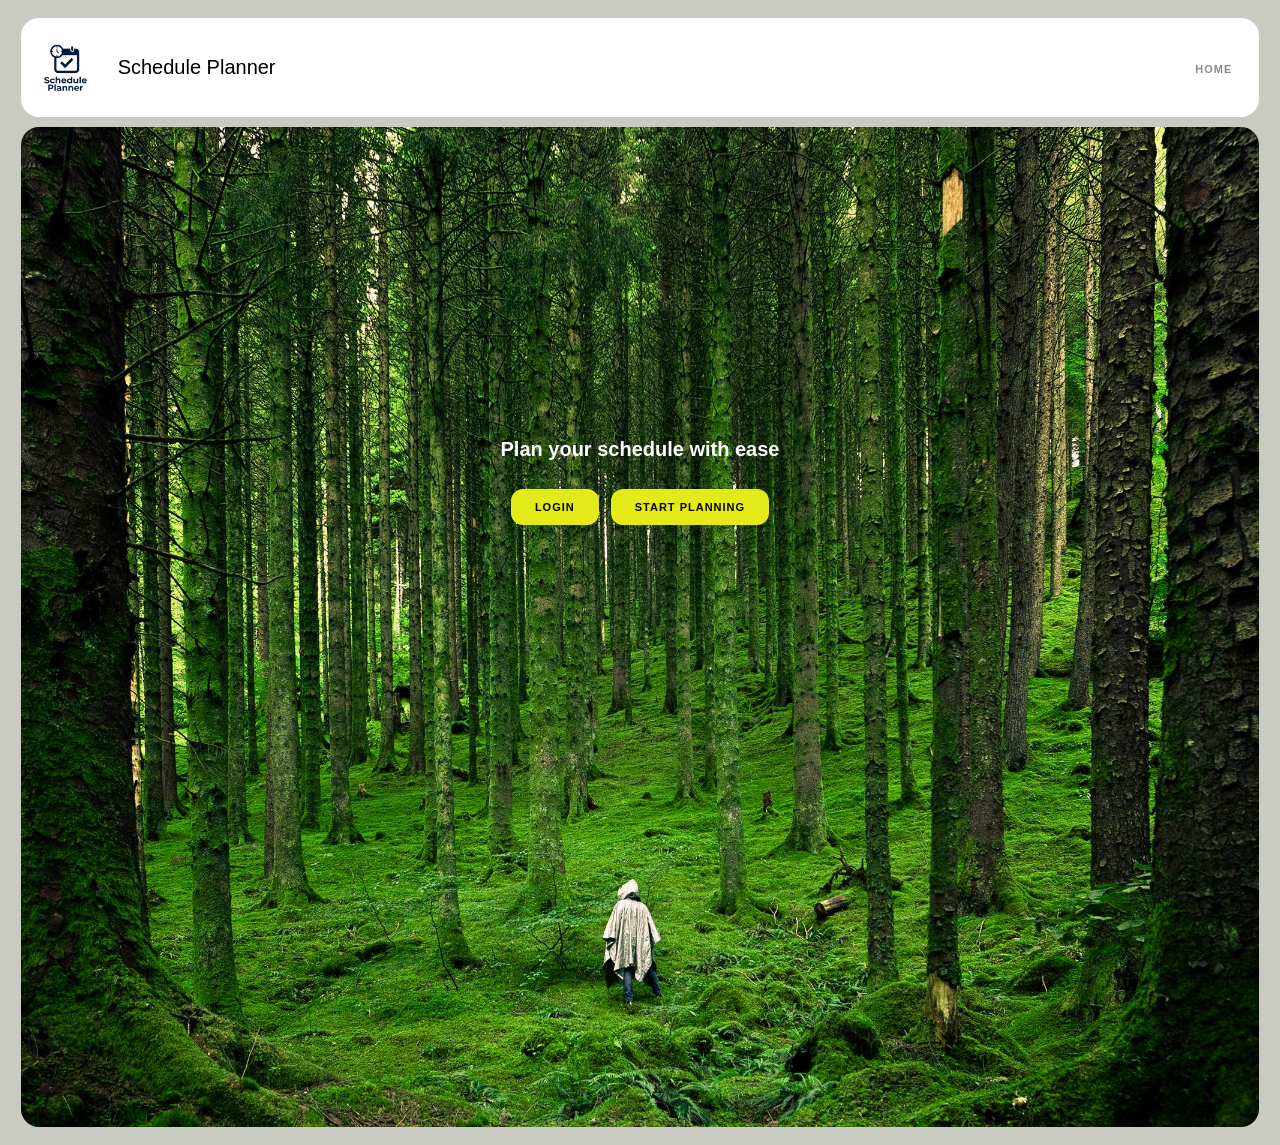
<file: index.html>
<!DOCTYPE html>
<html lang="en">
<head>
    <meta charset="UTF-8">
    <meta name="viewport" content="width=device-width, initial-scale=1.0">
    <title>Schedule Planner</title>
    <link rel="stylesheet" href="src/css/home.css">
</head>
<body>
    <header class = 'page-header'>
        <div class="logo">
            <span class="logo-icon"></span>
            <span class="logo-text">Schedule Planner</span>
        </div>

        <nav class="top-links">
        <a href="/index.html" class="home-button" name="home">HOME</a>
        
        </nav>
    </header>

    <div class = "Main">   
        <div class = "Text">
            <h1 class = "title">Plan your schedule with ease</h1>
        </div>
        <nav class="nav-links">
        <a href="src/pages/login.html" class="login-button" name="login">LOGIN</a>
        <a href='src/pages/signup.html' class="signup-button" name="signup">START PLANNING</a>
        </nav>
    </div> 
    
</body>
</html>
</file>
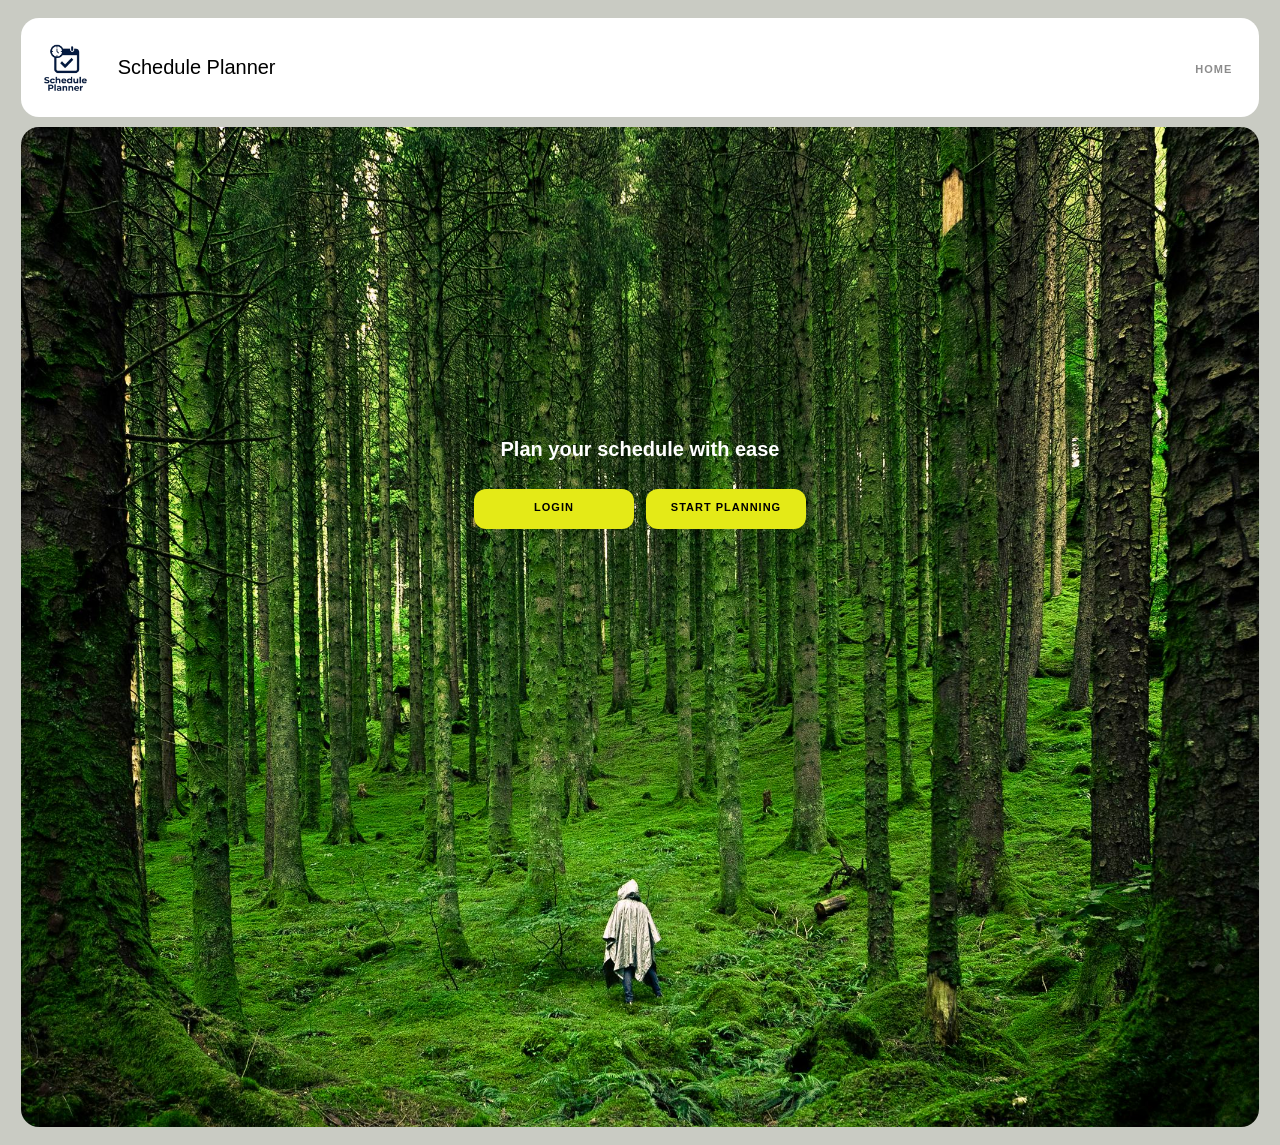
<file: public/index.html>
<!DOCTYPE html>
<html lang="en">
<head>
    <meta charset="UTF-8">
    <meta name="viewport" content="width=device-width, initial-scale=1.0">
    <title>Schedule Planner</title>
    <link rel="stylesheet" href="/public/css/styles.css">
</head>
<body>
    <header class = 'page-header'>
        <div class="logo">
            <span class="logo-icon"></span>
            <span class="logo-text">Schedule Planner</span>
        </div>

        <nav class="top-links">
        <a href="/public/index.html" class="home-button" name="home">HOME</a>
        
        </nav>
    </header>

    <div class = "Main">   
        <div class = "Text">
            <h1 class = "title">Plan your schedule with ease</h1>
        </div>
        <nav class="start-btns">
        <a href="/public/pages/login.html" class="start-btn" name="login">LOGIN</a>
        <a href='/public/pages/signup.html' class="start-btn" name="signup">START PLANNING</a>
        </nav>
    </div> 
    
</body>
</html>
</file>
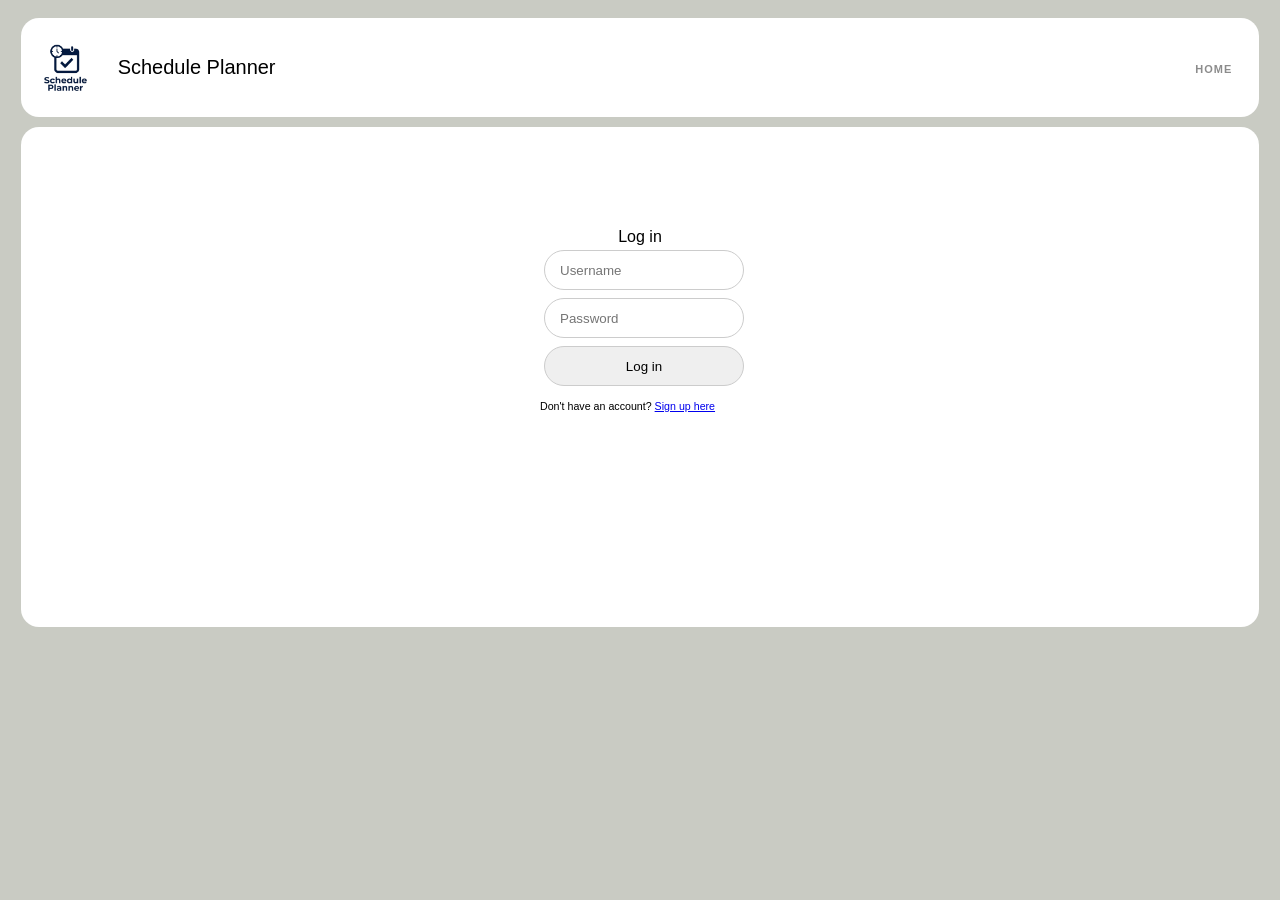
<file: public/pages/login.html>
<!DOCTYPE html>
<html lang="en">
<head>
    <meta charset="UTF-8">
    <meta name="viewport" content="width=device-width, initial-scale=1.0">
    <title>Login</title>
    <link rel="stylesheet" href="/public/css/styles.css">
</head>
<body>
    <header class = 'page-header'>
        <div class="logo">
            <span class="logo-icon"></span>
            <span class="logo-text">Schedule Planner</span>
        </div>
        <nav class="top-links">
            <a href="/public/index.html" class="home-button" name="home">HOME</a>
        </nav>
    </header>


        <!-- Text on Right middle-->
        <div class = "form-container">
            
                <p>Log in</p>
        
            <!-- Login -->
                <form id = "login-form">
                    <div class = "form-group">
                        <input  type = "text" class = "form-input" name = "username" id="username-input"  placeholder="Username">
                    </div>
                    <div class = "form-group">
                        <input  type = "password" class = "form-input" name = "password" id="password-input" placeholder="Password">
                    </div>
                    <div class = "form-group">
                    <button class = "signup-button" type="submit">Log in</button>
                    </div>
                    <p id = "error-message" class = "error-message"></p>
                    <p class = "login-link" id = "login-link">Don't have an account? <a href="/public/pages/signup.html">Sign up here</a></p>
                </form>
            
        </div>     

    <script src="/public/js/login-form.js" defer></script>
</body>
</html>
</file>
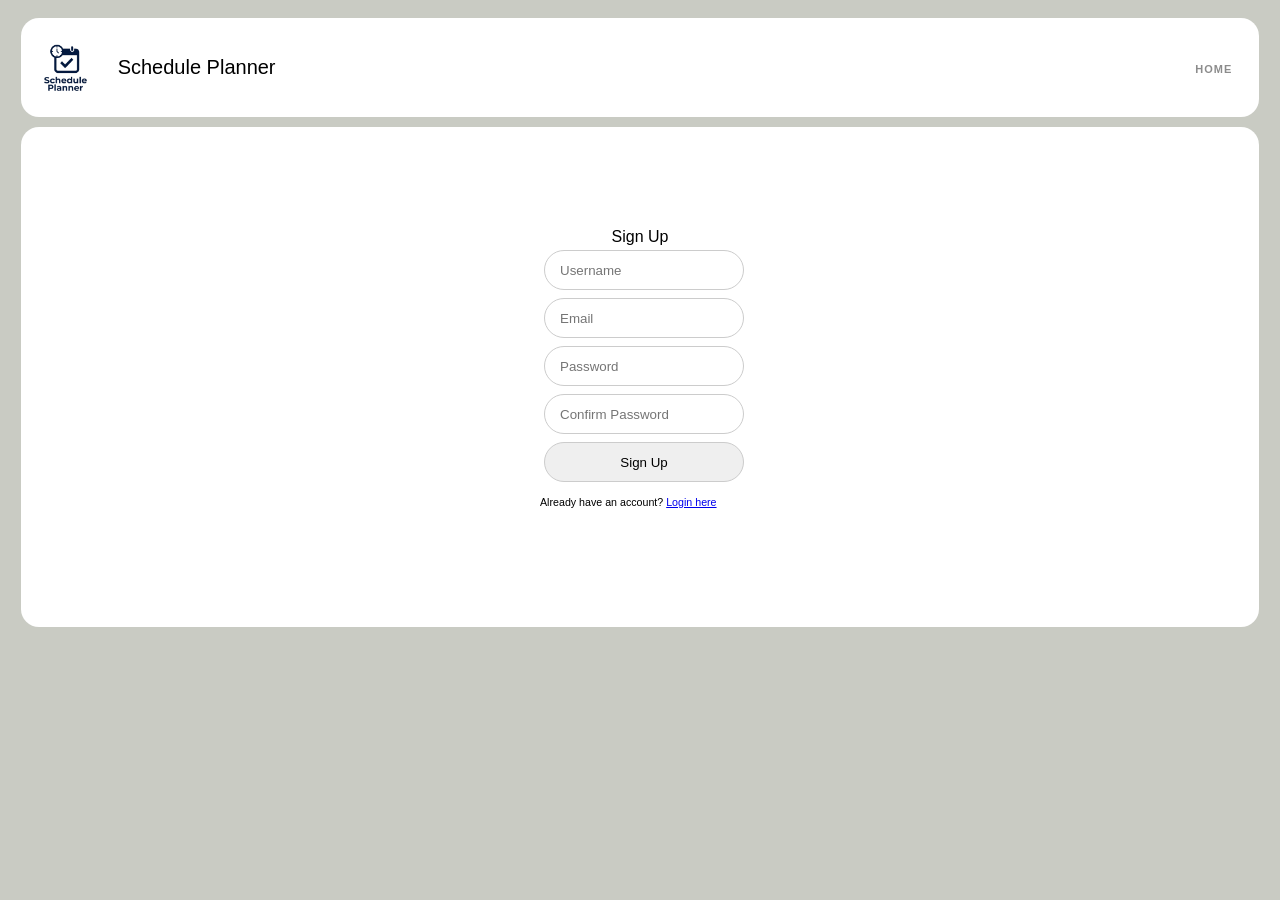
<file: public/pages/signup.html>
<!DOCTYPE html>
<html lang="en">
<head>
    <meta charset="UTF-8">
    <meta name="viewport" content="width=device-width, initial-scale=1.0">
    <title>Sign up</title>
    <link rel="stylesheet" href="/public/css/styles.css">
</head>
<body>
    <header class = 'page-header'>
        <div class="logo">
            <span class="logo-icon"></span>
            <span class="logo-text">Schedule Planner</span>
        </div>
        <nav class="top-links">
            <a href="/public/index.html" class="home-button" name="home">HOME</a>
        </nav>
    </header>


        <!-- Text on Right middle-->
        <div class = "form-container">
            
                <p>Sign Up</p>
        
            <!-- Sign up -->
                <form id = "signup-form">
                    <div class = "form-group">
                        <input  type = "text" class = "form-input" name = "username" id="username-input"  placeholder="Username">
                    </div>
                    <div class = "form-group">
                        <input  type = "email" class = "form-input" name = "email" id="email-input" placeholder="Email">
                    </div>
                    <div class = "form-group">
                        <input  type = "password" class = "form-input" name = "password" id="password-input" placeholder="Password">
                    </div>
                    <div class = "form-group">
                        <input  type = "password" class = "form-input" name = "confirm_password" id="confirm-password-input" placeholder="Confirm Password">
                    </div>
                    <div class = "form-group">
                    <button class = "signup-button" type="submit">Sign Up</button>
                    </div>
                    <p id = "error-message" class = "error-message"></p>
                    <p class = "login-link" id = "login-link">Already have an account? <a href="/public/pages/login.html">Login here</a></p>
                </form>
            
        </div>     

    <script src="/public/js/signup-form.js" defer></script>
</body>
</html>
</file>
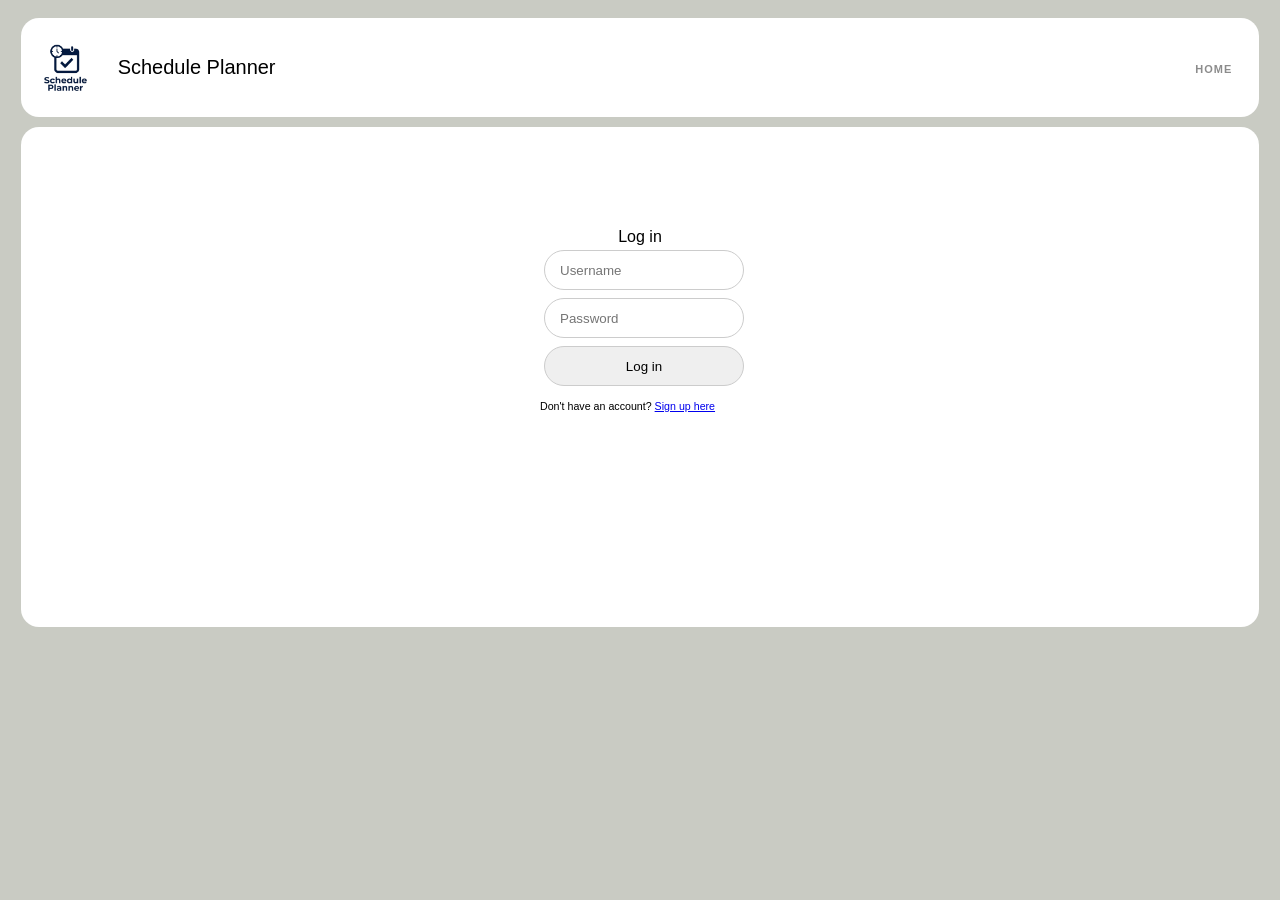
<file: src/pages/login.html>
<!DOCTYPE html>
<html lang="en">
<head>
    <meta charset="UTF-8">
    <meta name="viewport" content="width=device-width, initial-scale=1.0">
    <title>Sign up</title>
    <link rel="stylesheet" href="/src/css/home.css">
    <link rel="stylesheet" href="/src/css/form.css">
</head>
<body>
    <header class = 'page-header'>
        <div class="logo">
            <span class="logo-icon"></span>
            <span class="logo-text">Schedule Planner</span>
        </div>
        <nav class="top-links">
            <a href="/index.html" class="home-button" name="home">HOME</a>
        </nav>
    </header>


        <!-- Text on Right middle-->
        <div class = "form-container">
            
                <p>Log in</p>
        
            <!-- Login -->
                <form id = "login-form" method="POST">
                    <div class = "form-group">
                        <input  type = "text" class = "form-input" name = "username" id="username-input"  placeholder="Username">
                    </div>
                    <div class = "form-group">
                        <input  type = "password" class = "form-input" name = "password" id="password-input" placeholder="Password">
                    </div>
                    <div class = "form-group">
                    <button class = "signup-button" type="submit">Log in</button>
                    </div>
                    <p id = "error-message" class = "error-message"></p>
                    <p class = "login-link" id = "login-link">Don't have an account? <a href="/src/pages/signup.html">Sign up here</a></p>
                </form>
            
        </div>     

    <script src="/src/js/login-form.js" defer></script>
</body>
</html>
</file>
<file: src/css/home.css>
:root{
    --primary-color: #000000;
    --secondary-color: #ffffff;
    --background-color: #C9CBC3;
    --text-color: #000000;
    --secondary-text-color: #F1F1E6;
}
* {
  margin: 0;
  padding: 0;
  box-sizing: border-box;
}

body{
    background-color: var(--background-color);
    font-family: 'Inter', sans-serif;
    padding: 8px;
}
.page-header{
    background: var(--secondary-color);
    border-radius: 18px;
    padding: 12px 22px;
    display: flex;
    align-items: center;
    justify-content: space-between;
    max-width: 98%;
    margin: 10px auto;
}
.top-links a {
    text-decoration: none;
    color: #8c8c8c;
    font-size: 11px;
    letter-spacing: 1px;
    font-weight: 600;    
    margin-right: 5px;
}

.nav-links{
    display: flex;
    margin-top: 8px;
    gap: 12px;
}
.nav-links a {
    text-decoration: none;
    background: #e4ea17;
    color: var(--text-color);
    padding: 12px 24px;
    border-radius: 12px;
    font-size: 11px;
    font-weight: 700;
    letter-spacing: 1px;
}
.logo{
    display: flex;
    align-items: center;
}
.logo-text {
  font-size: 20px;
}
.logo-icon{
    width: 75px;
    height: 75px;
    background-image: url(../../public/icons/logo.png);
    background-size: cover;
    margin-left: -15px;
    margin-right: 15px;
}

.Main{
    background-image: url(../../public/images/forest.jpg);
    background-size: cover;
    background-position: center;
    border-radius: 18px;
    padding: 12px 22px;
    display: flex;
    flex-direction: column;
    align-items: center;
    width: 98%;
    height: 1000px;
    margin: 10px auto;
    ;
}
.Text{
    text-align: center;
    color : var(--secondary-color);
    width : 50%;
    margin-top: 25%;
    position: relative;
}
.Text:before{
    content: "";
    position: absolute;
    inset: 0;
}
.title{
    font-family: 'Inter', sans-serif;
    font-size: 20px;
    margin-bottom: 20px;
    font-weight: 600;
    position: relative;
    z-index: 1;
}
.description{
    position: relative;
    z-index: 1;
    font-size: 14px;
    line-height: 1.5;
}
/* Responsive Design --- Need to change and clean up */
@media (max-width: 768px) {
    header{
        flex-direction: column;
        gap: 10px;
    }
    .base{
        flex-direction: column;
    }
}
</file>
<file: public/css/styles.css>
:root{
    --primary-color: #000000;
    --secondary-color: #ffffff;
    --background-color: #C9CBC3;
    --text-color: #000000;
    --secondary-text-color: #F1F1E6;
}
* {
  margin: 0;
  padding: 0;
  box-sizing: border-box;
}

body{
    background-color: var(--background-color);
    font-family: 'Inter', sans-serif;
    padding: 8px;
}
.page-header{
    background: var(--secondary-color);
    border-radius: 18px;
    padding: 12px 22px;
    display: flex;
    align-items: center;
    justify-content: space-between;
    max-width: 98%;
    margin: 10px auto;
}
.top-links a {
    text-decoration: none;
    color: #8c8c8c;
    font-size: 11px;
    letter-spacing: 1px;
    font-weight: 600;    
    margin-right: 5px;
}

.nav-links{
    display: flex;
    margin-top: 8px;
    gap: 12px;
}
.nav-links a {
    text-decoration: none;
    background: #e4ea17;
    color: var(--text-color);
    padding: 12px 24px;
    border-radius: 12px;
    font-size: 11px;
    font-weight: 700;
    letter-spacing: 1px;
}

.start-btns{
    display: flex;
    margin-top: 8px;
    gap: 12px;
}

.start-btn{
    text-decoration: none;
    background: #e4ea17;
    color: var(--text-color);
    padding: 12px 24px;
    border-radius: 12px;
    font-size: 11px;
    font-weight: 700;
    letter-spacing: 1px; 
    text-align: center;   
    width: 160px;
    height: 40px;
}


.logo{
    display: flex;
    align-items: center;
}
.logo-text {
  font-size: 20px;
}
.logo-icon{
    width: 75px;
    height: 75px;
    background-image: url(../../public/icons/logo.png);
    background-size: cover;
    margin-left: -15px;
    margin-right: 15px;
}

.Main{
    background-image: url(../../public/images/forest.jpg);
    background-size: cover;
    background-position: center;
    border-radius: 18px;
    padding: 12px 22px;
    display: flex;
    flex-direction: column;
    align-items: center;
    width: 98%;
    height: 1000px;
    margin: 10px auto;
}
.Text{
    text-align: center;
    color : var(--secondary-color);
    width : 50%;
    margin-top: 25%;
    position: relative;
}
.Text:before{
    content: "";
    position: absolute;
    inset: 0;
}
.title{
    font-family: 'Inter', sans-serif;
    font-size: 20px;
    margin-bottom: 20px;
    font-weight: 600;
    position: relative;
    z-index: 1;
}
.description{
    position: relative;
    z-index: 1;
    font-size: 14px;
    line-height: 1.5;
}

.form-container{
    background: var(--secondary-color);
    border-radius: 18px;
    padding: 12px 22px;
    display: flex;
    flex-direction: column;
    align-items: center;
    max-width: 98%;
    height: 500px;
    margin: 10px auto;
    padding-top: 8%;
}
.form-input{
    border-radius: 50px;
    height: 40px;
    width: 200px;
    padding: 0 15px;
    border: 1px solid #ccc;
}

.signup-button{
    font-family: 'Montserrat', sans-serif;
    border-radius: 20px;
    height: 40px;
    width: 200px;
    padding: 0 15px;
    border: 1px solid #ccc;
    align-items: right;    
}
.form-group{
    padding: 2%;
}
.login-link{
    font-family: 'Montserrat', sans-serif;
    font-size: 8pt;
    color: var(--text-color);
    margin-top: 10px;
}
.error-message{
    font-family: 'Montserrat', sans-serif;
    font-size: 8pt;
    color: red;
    margin-top: 10px;
    text-align: center;
    display: none;
}

.calendar-header{
    background: var(--secondary-color);
    border-radius: 18px;
    padding: 12px 22px;
    display: flex;
    flex-direction: row;
    justify-content: space-between;
    align-items: center;
    width: 98%;
    margin: 0px auto;
}

.date-header{
    display: flex;
    flex-direction: row;
}

.m{
    margin-right: 10px;
    padding-top: 1%;
}
.y{
    margin-right: 20px;
    padding-top: 1%;
}
.pr{
    margin-right: 5px;
    background: none;
    border: none;
    cursor: pointer; 
}

.nxt{
    margin-right: 10px;
    background: none;
    border: none;
    cursor: pointer;    
}

.view{
    display: flex;
    flex-direction: row;
}

.view-type{
    margin-right: 70px;
}
.view-message{
    text-decoration: none;
    font-size: 14pt;
    font-weight: 300;
    letter-spacing: 1px;
}

/* ── Main Layout ── */
.main-layout {
    display: flex;
    
    width: 98%;
    height: 1000px;
    margin: 10px auto;
    
}

/* ── Sidebar ── */
.sidebar {
    background: #ffffff;
    border-radius: 18px 0px 0px 18px;
    width: 15%;
    display: flex;
    flex-direction: column;
    gap: 8px;
}

.sidebar-btn{
    padding-top: 5%;
    display: flex;
    flex-direction: column;
    align-items: center;
    width: 100%;
}

.add-type-btn {
    background: #e4ea17;
    color: #000000;
    border: none;
    border-radius: 15%;
    padding: 10px 8px;
    font-size: 11px;
    font-weight: 700;
    letter-spacing: 0.5px;
    cursor: pointer;
    width: 58%;
    transition: opacity 0.2s ease;
}

.add-type-btn:hover {
    opacity: 0.85;
}

.event-types-list {
    display: flex;
    flex-direction: column;
    justify-content: space-between;
    gap: 6px;
    margin-left: 2%;
    overflow-y: auto;
}

.event-type-item{
    display: flex;
    align-items: center;
    justify-content: space-between;
    gap: 8px;
    width: 95%;
    padding: 8px 10px;
    border: none;
    border-radius: 10px;
    background: #f5f5f5;
    font-size: 12px;
    font-weight: 500;
    cursor: pointer;
    text-align: left;
    marker: none;
    transition: background 0.2s ease;
}

.event-type-color-dot {
    width: 12px;
    height: 12px;
    border-radius: 50%;
    flex-shrink: 0;
    
}

/* ── Calendar ── */
.calendar {
    
    background-color: #ffffff;
    background-position: center;
    border-radius: 0% 2% 2% 0%;
    border-color: var(--background-color);
    width: 85%;
    border-collapse: collapse;

}

/* ── Calendar Header ── */
.calendar th{
    border: 1px solid var(--background-color);
    font-weight: 400;
    font-size: 14px;
    color: #6b7280;
    padding: 10px 0;
    text-align: center;
    letter-spacing: 0.5px;    
}

/* ── Calendar Body ── */
.calendar td{
    font-family: 'Inter', sans-serif;
    border: 1px solid #d7d4d4;
    vertical-align: top;
    height: 16.67%;
    width: 14.28%;
    padding: 6px 8px;
}

.date{
    display: flex;
    flex-direction: column;
    max-height: 147.19px;
}

.date-cell{
    display: flex;
    justify-content: space-between; 
}

.day {
    padding-top: 0%;
    font-size: 14px;
    font-weight: bold;
    align-items: center;
    justify-content: center;
    display: flex;
    width: 28px;
    height: 28px;
}

.add-event-btn{
    background-color: #2f2f2f;
    color: white;
    width: 24px;
    height: 24px;
    border: none;
    border-radius: 50%;
    margin-top: 2px;
    padding-left: 8px;
    font-size: 14px;
    display: flex;
    align-items: center;
    cursor: pointer;
    transition: all 0.2s ease;     
}

.add-event-btn .plus {
    font-weight: bold;
    font-size: 14px;
}

.event-list {
    list-style: none;
    overflow-y: auto;
}

.event-item {
  border-radius: 8px;
  border: 1.5px solid #e0e0e0;
  background-color: #ffffff;
  color: #333333;
  font-size: 14px;
  font-weight: 500;
  margin: 1px 3px !important;
  cursor: pointer;
  user-select: none;
  transition: background-color 0.15s ease, border-color 0.15s ease, box-shadow 0.15s ease;
}

.today{
    background-color: black;
    color: white;
    border-radius: 50%;
}

/*── Event Forms ──*/
.overlay {
    display: none;
    position: fixed;
    top: 0;
    left: 0;
    width: 100%;
    height: 100%;
    background: rgba(0, 0, 0, 0.5);
    z-index: 99;
}

.event-form {
    display: none;
    flex-direction: column;
    position: fixed;
    top: 50%;
    left: 50%;
    transform: translate(-50%, -50%);
    background: white;
    padding: 24px;
    border-radius: 12px;
    width: 320px;
    z-index: 100;
    box-shadow: 0 4px 20px rgba(0, 0, 0, 0.15);
}

.start-time-label {
    display: flex;
    justify-content: space-between;
    margin-top: 10px;
}

.event-form h3 {
    margin: 0 0 16px;
    font-size: 16px;
    font-weight: 500;
}

.event-form label {
    display: block;
    font-size: 13px;
    color: #888;
    margin: 10px 0 4px;
}

.event-form input,
.event-form select {
    width: 100%;
    padding: 8px;
    border: 1px solid #e0e0e0;
    border-radius: 6px;
    font-size: 14px;
    box-sizing: border-box;
}

.form-buttons {
    display: flex;
    gap: 8px;
    margin-top: 16px;
}

.form-buttons button {
    flex: 1;
    padding: 8px;
    border-radius: 6px;
    border: 1px solid #e0e0e0;
    cursor: pointer;
    font-size: 14px;
}

.event-item {
    display: flex;
    justify-content: space-between;
    align-items: center;
    padding: 6px 10px;
    margin: 4px 0;
    border-radius: 6px;
    border: none;
    font-size: 11px;
    font-weight: 600;
    color: white;
    transition: all 0.2s ease;
}
.event-item:hover{
    cursor: pointer;
    opacity: 0.85;
}

#save-btn {
    background: #1a73e8;
    color: white;
    border: none;
}

#save-btn:hover {
    background: #1558b0;
}

/* ── Event Type color input styling ── */
input[type="color"] {
    width: 100%;
    height: 40px;
    padding: 2px;
    border: 1px solid #e0e0e0;
    border-radius: 6px;
    cursor: pointer;
    background: none;
}

/* ── Delete button styling ── */
#edit-type-delete-btn {
    background: #e53935;
    color: white;
    border: none;
}

#edit-type-delete-btn:hover {
    background: #c62828;
}

/* =============================================
   RESPONSIVE
   ============================================= */

/* ── Tablet (max 900px) ── */
@media (max-width: 900px) {

    .page-header {
        padding: 10px 16px;
    }

    .logo-icon {
        width: 55px;
        height: 55px;
    }

    .logo-text {
        font-size: 17px;
    }

    .calendar-header {
        flex-direction: row;
        align-items: flex-start;
        gap: 10px;
        padding: 12px 16px;
    }

    .view {
        width: 100%;
        margin-left: 20%;
        justify-content: space-between;
        align-items: center;
    }

    .view-type {
        margin-right: 0;
    }

    .calendar {
        height: 550px;
        max-height: 550px;
        margin: 0;
    }

    .calendar td {
        height: 80px;
        padding: 4px 6px;
        font-size: 12px;
    }

    .main-layout {
        flex-direction: row;
    }

    .sidebar {
        width: 150px;
        height: 550px;
        min-width: unset;
        flex-direction: column;
        flex-wrap: wrap;
        padding: 12px;
        gap: 6px;
    }

    .add-type-btn {
        width: auto;
        height: 36px;
        padding: 8px 14px;
    }

    .event-types-list {
        flex-direction: row;
        flex-wrap: wrap;
        margin-top: 0;
    }

    .event-type-btn {
        width: auto;
        padding: 6px 10px;
    }
}

/* ── Mobile (max 600px) ── */
@media (max-width: 600px) {
    /*Calendar Header*/
    .date-header{
        margin-top: 6px;
        align-items: center;
    }

    .m, .y{
        font-size: 10pt;
    }

    .view{
        margin: 0px;
        height: 40px;
    }

    .view-type{
        display: flex;
        flex-direction: column;
        align-items: center;
        margin-right: 0px;
        gap: 3px;
    }

    .view-type label{
        font-size: 8pt;
    }

    .view-select{
        width: 50px;
        height: 20px;
        font-size: 8pt;
    }

    .view-message{
        font-size: 8pt;
    }

    /*Main layout*/
    .main-layout{
        height: 600px; 
    }
    /*SideBar*/
    .sidebar{
        height: 100%
    }
    .add-type-btn{
        font-size: 6pt;
    }
    .event-type-item{
        font-size: 7pt;
    }
    /*Calendar*/
    .calendar{
        height: 600px;
    }

    

    .calendar th{
        font-size: 8pt;
    }

    .date{
        height: 88.21px;
        max-height: 88.21px;
        max-width: 49.06px;
    }

    .day{
        font-size: 8pt;
        width:14px;
        height:14px;     

    }

    .add-event-btn{
        width:14px;
        height:14px;
        padding-left: 4px;
    }

    .add-event-btn .plus{
        font-size: 8pt;
    }

    .event-list{
        display: flex;
        flex-direction: column;
        justify-content: flex-start;
    }

    .event-item{
        font-size: 6pt;
    }


}
</file>
<file: src/css/form.css>
.form-container{
    background: var(--secondary-color);
    border-radius: 18px;
    padding: 12px 22px;
    display: flex;
    flex-direction: column;
    align-items: center;
    max-width: 98%;
    height: 500px;
    margin: 10px auto;
    padding-top: 8%;
}
.form-input{
    border-radius: 50px; /* Adjust based on height */
    height: 40px;
    width: 200px;
    padding: 0 15px; /* Padding for text inside */
    border: 1px solid #ccc;
}
.signup-button{
    font-family: 'Montserrat', sans-serif;
    border-radius: 20px; /* Adjust based on height */
    height: 40px;
    width: 200px;
    padding: 0 15px; /* Padding for text inside */
    border: 1px solid #ccc;
    align-items: right;    
}
.form-group{
    padding: 2%;
}
.login-link{
    font-family: 'Montserrat', sans-serif;
    font-size: 8pt;
    color: var(--text-color);
    margin-top: 10px;
}
.error-message{
    font-family: 'Montserrat', sans-serif;
    font-size: 8pt;
    color: red;
    margin-top: 10px;
    text-align: center;
    display: none; /* Initially hidden */
}
</file>
